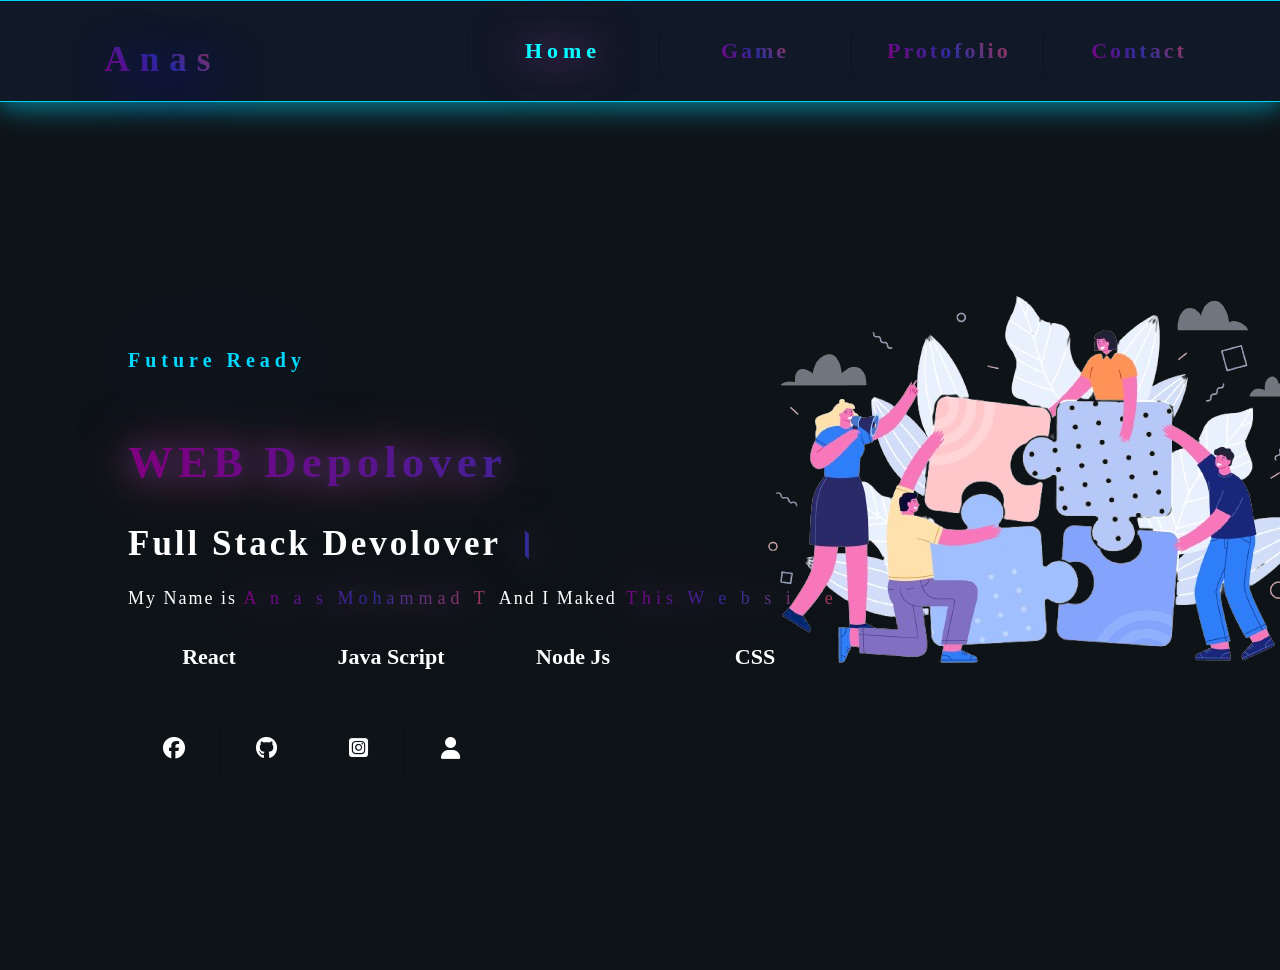
<file: index.html>
<!DOCTYPE html>
<html lang="en">
<head>
    <meta charset="UTF-8">
    <meta name="viewport" content="width=device-width, initial-scale=1.0">
    <title>Anas Mohammad Tazid</title>
    <link rel="icon" href="Imagess/logo AMT.png">
    <link rel="stylesheet" href="style.css">
    <link rel="stylesheet"href="https://cdnjs.cloudflare.com/ajax/libs/font-awesome/6.7.2/css/all.min.css"/>
</head>
<body>
    <header>
        <div class="nav">
         <div class="name">
            <h2><a href="#">Anas</a></h2>
         </div>
         <div class="navbar">
            <ul>
                <li><a href="index.html"><span class="navbar22">Home</span></a></li>
                <li><a href="Game.html">Game</a></li>
                <li><a href="protofolio22.html">Protofolio</a></li>
                <li><a href="#">Contact</a>
                    <ul>
                        <li><a href="https://www.facebook.com/e.anasmd51"><i class="fa-brands fa-facebook"></i> Facebook</a></li>
                        <li><a href="https://github.com/emdanas51"><i class="fa-brands fa-github"></i> Github</a></li>
                        <li><a href="ID Card.html"><i class="fa-solid fa-user"></i> Profile</a></li>
                    </ul>
                </li>
            </ul>
         </div>
         </header>
        <section class="section1">
            
                 <div class="left2">
                    <h2 id="greeting"></h2>
                    <p class="First1">Future Ready</p>
                    <h1>WEB Depolover</h1>
                    <h3>Full Stack Devolover <span> । </span></h3>
                    <p class="secend">My Name is <span class="myName">Anas Mohammad Tazid</span> And I Maked<span> This W e b s i t e </span></p>
                     <div class="option2">
                        <a href="#">React</a>
                        <a href="#">Java Script</a>
                        <a href="#">Node Js</a>
                        <a href="#">CSS</a>
                     </div>
                     <div class="icons2">
                     <a href="https://www.facebook.com/e.anasmd51"><i class="fa-brands fa-facebook"></i></a> 
                     <a href="https://github.com/emdanas51"><i class="fa-brands fa-github"></i></a> 
                     <a href="https://www.instagram.com/anasmdtazid/"><i class="fa-brands fa-square-instagram"></i></a> 
                     <a href="ID Card.html"><i class="fa-solid fa-user"></i></a>
                     </div>
                 </div>
                <div class="right2">
                    <img src="Hero.png" alt="Anas Mohammad Tazid">
                </div>
            </div>
        </section>

        </div>
        
<div class="custom-alert" id="myAlert">
    <div class="alert-icon"> ✓ </div>
    <h2>Access Granted</h2>
    <p id="alertMessage"></p>
    <button id="closeAlert">Let's Go!</button>
</div>


    <script src="script.js" defer> </script>
</body>
</html>
</file>
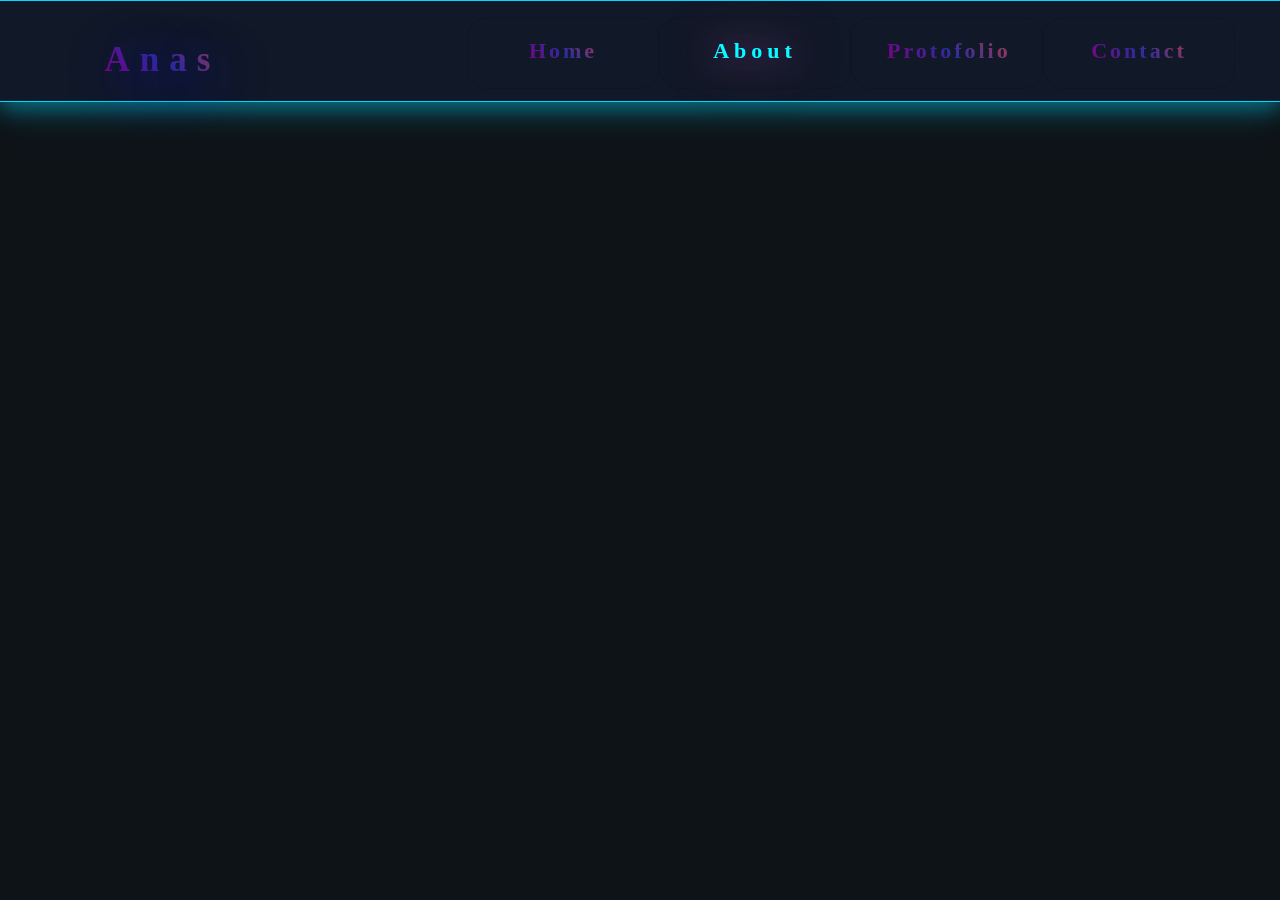
<file: About.html>
<!DOCTYPE html>
<html lang="en">
<head>
    <meta charset="UTF-8">
    <meta name="viewport" content="width=device-width, initial-scale=1.0">
    <title>Anas Mohammad Tazid</title>
    <link rel="stylesheet" href="style.css">
    <link rel="stylesheet"href="https://cdnjs.cloudflare.com/ajax/libs/font-awesome/6.7.2/css/all.min.css"/>
</head>
<body>
    <header>
        <div class="nav">
         <div class="name">
            <h2><a href="#">Anas</a></h2>
         </div>
         <div class="navbar">
            <ul>
                <li><a href="index.html">Home</span></a></li>
                <li><a href="About.html"><span class="navbar22">About</span></a></li>
                <li><a href="protofolio.html">Protofolio</a></li>
                <li><a href="#">Contact</a>
                    <ul>
                        <li><a href="https://www.facebook.com/e.anasmd51"><i class="fa-brands fa-facebook"></i> Facebook</a></li>
                        <li><a href="https://github.com/emdanas51"><i class="fa-brands fa-github"></i> Github</a></li>
                        <li><a href="ID Card.html"><i class="fa-solid fa-user"></i> Profile</a></li>
                    </ul>
                </li>
            </ul>
         </div>
         </header>
</file>
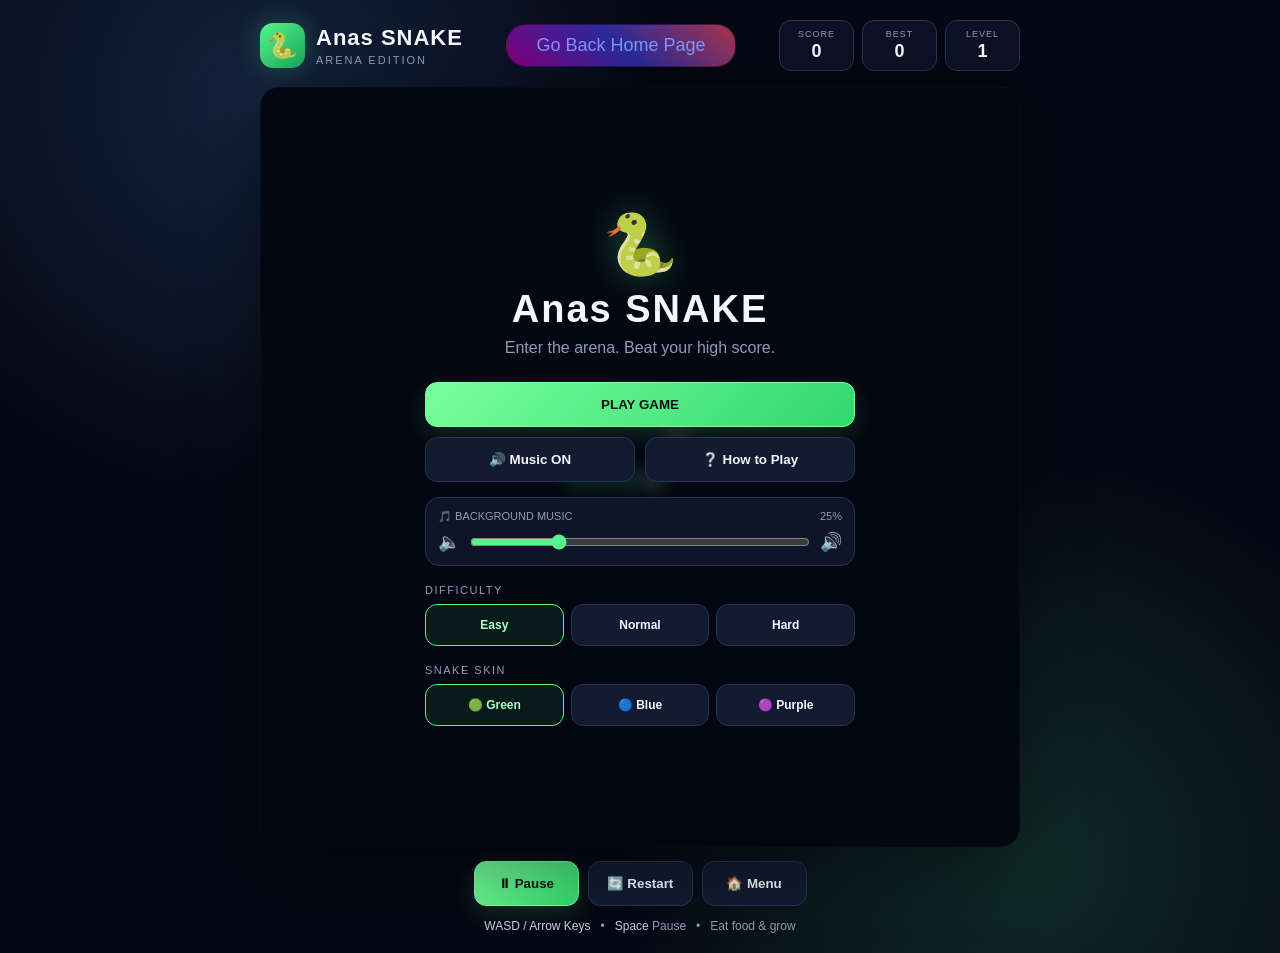
<file: Game.html>
<!DOCTYPE html>
<html lang="en">
<head>
<meta charset="UTF-8">
<meta name="viewport" content="width=device-width, initial-scale=1.0">

<title>Neon Snake Arena</title>

<style>

*{
    margin:0;
    padding:0;
    box-sizing:border-box;
}

:root{
    --bg:#050814;
    --panel:#0d1426;
    --panel2:#121b31;
    --border:#263653;
    --text:#f5f7ff;
    --muted:#8f9db8;
    --green:#54f58b;
    --green2:#a7ffc4;
    --red:#ff5877;
    --yellow:#ffd95a;
}

body{
    min-height:100vh;

    display:flex;
    justify-content:center;
    align-items:center;

    background:
        radial-gradient(
            circle at 20% 10%,
            #14233e 0,
            transparent 30%
        ),
        radial-gradient(
            circle at 80% 90%,
            #102c27 0,
            transparent 30%
        ),
        var(--bg);

    color:var(--text);

    font-family:Arial,Helvetica,sans-serif;

    overflow-x:hidden;
}

.app{
    width:min(94vw,760px);
    padding:20px 0;
}


/* ================= HEADER ================= */

.header{
    display:flex;
    justify-content:space-between;
    align-items:center;

    margin-bottom:16px;

    gap:15px;
}

.logo{
    display:flex;
    align-items:center;

    gap:11px;
}

.logo-icon{
    width:45px;
    height:45px;

    border-radius:13px;

    display:flex;
    align-items:center;
    justify-content:center;

    background:
        linear-gradient(
            135deg,
            #54f58b,
            #1ba85b
        );

    color:#06110a;

    font-size:25px;

    font-weight:bold;

    box-shadow:
        0 0 25px
        rgba(84,245,139,.25);
}

.logo h1{
    font-size:22px;

    letter-spacing:1px;
}

.logo p{
    color:var(--muted);

    font-size:11px;

    margin-top:3px;

    letter-spacing:2px;
}


/* ================= STATS ================= */

.stats{
    display:flex;
    gap:8px;
}

.stat{
    min-width:75px;

    padding:8px 11px;

    text-align:center;

    background:
        rgba(13,20,38,.85);

    border:1px solid var(--border);

    border-radius:12px;
}

.stat-label{
    color:var(--muted);

    font-size:9px;

    letter-spacing:1px;

    text-transform:uppercase;
}

.stat-value{
    font-size:18px;

    font-weight:bold;

    margin-top:2px;
}


/* ================= GAME ================= */

.game-wrap{
    position:relative;
}

canvas{
    display:block;

    width:100%;

    aspect-ratio:1/1;

    background:#060b17;

    border:1px solid var(--border);

    border-radius:20px;

    box-shadow:
        0 20px 70px rgba(0,0,0,.4),
        inset 0 0 40px
        rgba(30,60,100,.08);
}


/* ================= OVERLAY ================= */

.overlay{
    position:absolute;

    inset:0;

    border-radius:20px;

    display:flex;

    align-items:center;

    justify-content:center;

    background:
        rgba(3,7,16,.82);

    backdrop-filter:blur(8px);

    z-index:10;
}

.overlay.hidden{
    display:none;
}

.menu{
    width:min(88%,430px);

    text-align:center;
}

.menu-logo{
    font-size:60px;

    margin-bottom:8px;

    filter:
        drop-shadow(
            0 0 18px
            rgba(84,245,139,.35)
        );
}

.menu h2{
    font-size:38px;

    letter-spacing:2px;
}

.menu-sub{
    color:var(--muted);

    margin:8px 0 25px;
}

.menu-buttons{
    display:grid;

    gap:10px;
}

button{
    border:none;

    color:var(--text);

    background:var(--panel2);

    border:1px solid var(--border);

    border-radius:12px;

    padding:12px 18px;

    min-height:45px;

    font-weight:bold;

    cursor:pointer;

    transition:.18s;
}

button:hover{
    transform:translateY(-1px);

    border-color:#3c527a;

    background:#182440;
}

button:active{
    transform:translateY(1px);
}

.primary{
    color:#041008;

    background:
        linear-gradient(
            135deg,
            #78ff9e,
            #32d86e
        );

    border-color:#78ff9e;

    box-shadow:
        0 8px 25px
        rgba(84,245,139,.16);
}

.primary:hover{
    background:
        linear-gradient(
            135deg,
            #a0ffb9,
            #4bea7d
        );
}

.menu-row{
    display:grid;

    grid-template-columns:1fr 1fr;

    gap:10px;
}


/* ================= AUDIO PANEL ================= */

.audio-panel{

    margin-top:15px;

    padding:12px;

    border-radius:14px;

    background:
        rgba(18,27,49,.75);

    border:1px solid var(--border);

}

.audio-title{

    display:flex;

    justify-content:space-between;

    align-items:center;

    font-size:11px;

    color:var(--muted);

    margin-bottom:8px;

}

.volume-row{

    display:flex;

    align-items:center;

    gap:10px;

}

.volume-row span{

    font-size:18px;

}

#volumeSlider{

    width:100%;

    accent-color:#54f58b;

    cursor:pointer;

}


/* ================= SELECTORS ================= */

.selector{
    margin-top:18px;

    text-align:left;
}

.selector-title{
    font-size:11px;

    color:var(--muted);

    letter-spacing:1.5px;

    text-transform:uppercase;

    margin-bottom:8px;
}

.options{
    display:grid;

    grid-template-columns:
        repeat(3,1fr);

    gap:7px;
}

.option{
    padding:9px 5px;

    min-height:42px;

    font-size:12px;
}

.option.active{
    border-color:var(--green);

    color:var(--green2);

    background:
        rgba(84,245,139,.08);
}
body a{
    text-decoration: none;
}
header .home{
  width:230px;
  height: 90;
  padding: 10px 15px;
  display: flex;
  justify-content: center;
  align-items: center;
  border: 1px solid rgba(0,0,0,.4);
  background: linear-gradient(
        45deg,
        purple,
        rgba(51, 51, 187,0.8),
        rgba(237, 72, 100,0.7)
    );
    border-radius: 20px;
    cursor: pointer;
  
}
header .home:hover{
    transform: scale(1.1);
    transition: all ease 0.6s;
}
header .home a{
    background: #7f97ff;
    font-size: 18px;
    -webkit-background-clip: text;
    background-clip: text;
    color: transparent;
}


/* ================= CONTROLS ================= */

.controls{
    display:flex;

    justify-content:center;

    gap:9px;

    margin-top:14px;

    flex-wrap:wrap;
}

.controls button{
    min-width:105px;
}


/* ================= MOBILE ================= */

.mobile-pad{
    display:none;

    grid-template-columns:
        repeat(3,58px);

    grid-template-rows:
        repeat(2,52px);

    gap:7px;

    justify-content:center;

    margin-top:15px;
}

.mobile-pad button{
    padding:0;

    font-size:19px;
}

.pad-up{
    grid-column:2;
}

.pad-left{
    grid-column:1;
    grid-row:2;
}

.pad-down{
    grid-column:2;
    grid-row:2;
}

.pad-right{
    grid-column:3;
    grid-row:2;
}


/* ================= INFO ================= */

.info{
    text-align:center;

    color:var(--muted);

    font-size:12px;

    margin-top:13px;
}

.info span{
    color:#c7d1e8;
}


/* ================= GAME OVER ================= */

.result-score{
    font-size:48px;

    font-weight:900;

    color:var(--green2);

    margin:5px 0;
}

.result-label{
    color:var(--muted);

    font-size:12px;

    letter-spacing:2px;

    text-transform:uppercase;
}

.new-record{
    color:var(--yellow);

    font-weight:bold;

    margin:10px 0;
}


/* ================= RESPONSIVE ================= */

@media(max-width:650px){

    .app{
        width:94vw;

        padding:12px 0;
    }

    .header{
        flex-direction:column;

        align-items:stretch;
    }

    .logo{
        justify-content:center;
    }

    .stats{
        justify-content:center;
    }

    .stat{
        flex:1;
    }

    .mobile-pad{
        display:grid;
    }

    .controls{
        display:grid;

        grid-template-columns:
            1fr 1fr;
    }

    .controls button{
        width:100%;
    }

    .menu h2{
        font-size:30px;
    }

    .menu-logo{
        font-size:48px;
    }

}

@media(max-width:390px){

    .stats{
        gap:5px;
    }

    .stat{
        min-width:0;

        padding:7px 5px;
    }

    .stat-value{
        font-size:16px;
    }

    .options{
        gap:5px;
    }

    .option{
        font-size:10px;
    }

}

</style>
</head>


<body>

<div class="app">


<!-- ================= HEADER ================= -->

<header class="header">
<link rel="stylesheet" href="https://cdnjs.cloudflare.com/ajax/libs/font-awesome/6.7.2/css/all.min.css">
    <div class="logo">

        <div class="logo-icon">
            🐍
        </div>

        <div>
           
            <h1>
                Anas SNAKE
            </h1>

            <p>
                ARENA EDITION
            </p>

        </div>

    </div>

      <div class="home">
        <a href="index.html">Go Back Home Page </a>
      </div>
    <div class="stats">

        <div class="stat">

            <div class="stat-label">
                Score
            </div>

            <div
                class="stat-value"
                id="score">

                0

            </div>

        </div>


        <div class="stat">

            <div class="stat-label">
                Best
            </div>

            <div
                class="stat-value"
                id="best">

                0

            </div>

        </div>


        <div class="stat">

            <div class="stat-label">
                Level
            </div>

            <div
                class="stat-value"
                id="level">

                1

            </div>

        </div>

    </div>

</header>



<!-- ================= GAME ================= -->

<div class="game-wrap">

<canvas
    id="gameCanvas"
    width="720"
    height="720">
</canvas>



<!-- ================= MAIN MENU ================= -->

<div
    class="overlay"
    id="mainMenu">

    <div class="menu">

        <div class="menu-logo">
            🐍
        </div>

        <h2>
            Anas SNAKE
        </h2>

        <p class="menu-sub">
            Enter the arena. Beat your high score.
        </p>


        <div class="menu-buttons">

            <button
                class="primary"
                id="playButton">

                PLAY GAME

            </button>


            <div class="menu-row">

                <button
                    id="soundButton">

                    🔊 Music ON

                </button>


                <button
                    id="helpButton">

                    ❔ How to Play

                </button>

            </div>

        </div>



        <!-- AUDIO -->

        <div class="audio-panel">

            <div class="audio-title">

                <span>
                    🎵 BACKGROUND MUSIC
                </span>

                <span id="volumeText">
                    25%
                </span>

            </div>


            <div class="volume-row">

                <span>
                    🔈
                </span>

                <input
                    id="volumeSlider"
                    type="range"
                    min="0"
                    max="100"
                    value="25">

                <span>
                    🔊
                </span>

            </div>

        </div>



        <!-- DIFFICULTY -->

        <div class="selector">

            <div class="selector-title">
                Difficulty
            </div>


            <div class="options">

                <button
                    class="option active"
                    data-difficulty="easy">

                    Easy

                </button>


                <button
                    class="option"
                    data-difficulty="normal">

                    Normal

                </button>


                <button
                    class="option"
                    data-difficulty="hard">

                    Hard

                </button>

            </div>

        </div>



        <!-- SKINS -->

        <div class="selector">

            <div class="selector-title">
                Snake Skin
            </div>


            <div class="options">

                <button
                    class="option active"
                    data-skin="green">

                    🟢 Green

                </button>


                <button
                    class="option"
                    data-skin="blue">

                    🔵 Blue

                </button>


                <button
                    class="option"
                    data-skin="purple">

                    🟣 Purple

                </button>

            </div>

        </div>

    </div>

</div>



<!-- ================= GAME OVER ================= -->

<div
    class="overlay hidden"
    id="gameOverScreen">

    <div class="menu">

        <div class="menu-logo">
            💀
        </div>

        <h2>
            GAME OVER
        </h2>


        <div class="result-label">
            Final Score
        </div>


        <div
            class="result-score"
            id="finalScore">

            0

        </div>


        <div
            class="new-record"
            id="recordText">

        </div>


        <div class="menu-buttons">

            <button
                class="primary"
                id="againButton">

                PLAY AGAIN

            </button>


            <button
                id="menuButton">

                MAIN MENU

            </button>

        </div>

    </div>

</div>



<!-- ================= HELP ================= -->

<div
    class="overlay hidden"
    id="helpScreen">

    <div class="menu">

        <div class="menu-logo">
            🎮
        </div>


        <h2>
            HOW TO PLAY
        </h2>


        <p class="menu-sub">

            Move with
            <strong>Arrow Keys</strong>
            or
            <strong>W A S D</strong>.

            <br><br>

            Eat the glowing food to grow.

            <br>

            Avoid the walls and your own body.

            <br>

            Every 5 points increases your level.

        </p>


        <button
            class="primary"
            id="closeHelp">

            GOT IT

        </button>

    </div>

</div>

</div>



<!-- ================= CONTROLS ================= -->

<div class="controls">

    <button
        class="primary"
        id="pauseButton">

        ⏸ Pause

    </button>


    <button
        id="restartButton">

        🔄 Restart

    </button>


    <button
        id="menuButtonBottom">

        🏠 Menu

    </button>

</div>



<!-- ================= MOBILE PAD ================= -->

<div class="mobile-pad">

    <button
        class="pad-up"
        data-direction="up">

        ▲

    </button>


    <button
        class="pad-left"
        data-direction="left">

        ◀

    </button>


    <button
        class="pad-down"
        data-direction="down">

        ▼

    </button>


    <button
        class="pad-right"
        data-direction="right">

        ▶

    </button>

</div>



<div class="info">

    <span>
        WASD / Arrow Keys
    </span>

    &nbsp; • &nbsp;

    <span>
        Space
    </span>

    Pause

    &nbsp; • &nbsp;

    Eat food & grow

</div>


</div>



<script>

/* =====================================================
   NEON SNAKE ARENA
   MUSIC EDITION
===================================================== */


/* ===============================
   CANVAS
================================ */

const canvas =
    document.getElementById(
        "gameCanvas"
    );

const ctx =
    canvas.getContext("2d");


/* ===============================
   UI
================================ */

const scoreElement =
    document.getElementById("score");

const bestElement =
    document.getElementById("best");

const levelElement =
    document.getElementById("level");

const mainMenu =
    document.getElementById("mainMenu");

const gameOverScreen =
    document.getElementById(
        "gameOverScreen"
    );

const helpScreen =
    document.getElementById(
        "helpScreen"
    );

const finalScore =
    document.getElementById(
        "finalScore"
    );

const recordText =
    document.getElementById(
        "recordText"
    );

const playButton =
    document.getElementById(
        "playButton"
    );

const againButton =
    document.getElementById(
        "againButton"
    );

const menuButton =
    document.getElementById(
        "menuButton"
    );

const menuButtonBottom =
    document.getElementById(
        "menuButtonBottom"
    );

const restartButton =
    document.getElementById(
        "restartButton"
    );

const pauseButton =
    document.getElementById(
        "pauseButton"
    );

const soundButton =
    document.getElementById(
        "soundButton"
    );

const helpButton =
    document.getElementById(
        "helpButton"
    );

const closeHelp =
    document.getElementById(
        "closeHelp"
    );

const volumeSlider =
    document.getElementById(
        "volumeSlider"
    );

const volumeText =
    document.getElementById(
        "volumeText"
    );


/* =====================================================
   🎵 BACKGROUND MUSIC
===================================================== */

/*
   IMPORTANT:

   তোমার folder-এ music.mp3 রাখতে হবে।

   Example:

   Neon Snake/
   ├── index.html
   └── music.mp3
*/


const bgMusic =
    new Audio("AVS.mp3");


/* Music বারবার চলবে */

bgMusic.loop = true;


/* Initial volume */

bgMusic.volume = 0.25;


/* Music ON/OFF */

let musicEnabled = true;


/* ===============================
   MUSIC START
================================ */

function startMusic(){

    if(
        !musicEnabled
    ){

        return;

    }


    bgMusic.play()
        .catch(
            function(){

                /*
                Browser যদি প্রথমবার
                audio block করে,
                তাহলে user-এর Play click
                এর পরে আবার চেষ্টা হবে।
                */

            }
        );

}


/* ===============================
   MUSIC STOP
================================ */

function stopMusic(){

    bgMusic.pause();

}


/* ===============================
   MUSIC VOLUME
================================ */

volumeSlider.addEventListener(
    "input",
    function(){

        const volume =
            Number(
                volumeSlider.value
            ) / 100;


        bgMusic.volume =
            volume;


        volumeText.textContent =
            volumeSlider.value + "%";

    }
);


/* =====================================================
   SOUND EFFECT SYSTEM
===================================================== */

let audioContext = null;


function getAudio(){

    if(
        !musicEnabled
    ){

        return null;

    }


    if(!audioContext){

        const Audio =
            window.AudioContext ||
            window.webkitAudioContext;


        if(Audio){

            audioContext =
                new Audio();

        }

    }


    return audioContext;

}


/* ===============================
   BEEP
================================ */

function beep(
    frequency,
    duration = 0.08,
    type = "sine",
    volume = 0.04
){

    const audio =
        getAudio();


    if(!audio){

        return;

    }


    if(
        audio.state ===
        "suspended"
    ){

        audio.resume();

    }


    const oscillator =
        audio.createOscillator();


    const gain =
        audio.createGain();


    oscillator.type =
        type;


    oscillator.frequency.value =
        frequency;


    gain.gain.setValueAtTime(
        volume,
        audio.currentTime
    );


    gain.gain.exponentialRampToValueAtTime(
        0.001,
        audio.currentTime +
        duration
    );


    oscillator.connect(gain);

    gain.connect(
        audio.destination
    );


    oscillator.start();


    oscillator.stop(
        audio.currentTime +
        duration
    );

}


/* =====================================================
   SETTINGS
===================================================== */

const GRID = 30;

const CELL =
    canvas.width / GRID;


const difficultySettings = {

    easy:{
        speed:155
    },

    normal:{
        speed:120
    },

    hard:{
        speed:85
    }

};


let difficulty =
    "easy";


const skins = {

    green:{
        head:"#b8ffd0",
        body:"#43e57a"
    },

    blue:{
        head:"#c4e2ff",
        body:"#4c9fff"
    },

    purple:{
        head:"#e1c7ff",
        body:"#a566ff"
    }

};


let currentSkin =
    "green";


/* =====================================================
   GAME VARIABLES
===================================================== */

let snake = [];

let food = {};

let direction = {
    x:1,
    y:0
};

let nextDirection = {
    x:1,
    y:0
};

let score = 0;

let level = 1;

let best = 0;

let running = false;

let paused = false;

let gameEnded = false;

let gameTimer = null;


/* =====================================================
   LOAD HIGH SCORE
===================================================== */

try{

    best =
        Number(
            localStorage.getItem(
                "neonSnakeBest"
            )
        ) || 0;

}

catch(error){

    best = 0;

}


bestElement.textContent =
    best;


/* =====================================================
   RESET GAME
===================================================== */

function resetGame(){

    snake = [

        {
            x:15,
            y:15
        },

        {
            x:14,
            y:15
        },

        {
            x:13,
            y:15
        },

        {
            x:12,
            y:15
        }

    ];


    direction = {
        x:1,
        y:0
    };


    nextDirection = {
        x:1,
        y:0
    };


    score = 0;

    level = 1;

    running = false;

    paused = false;

    gameEnded = false;


    scoreElement.textContent =
        "0";


    levelElement.textContent =
        "1";


    createFood();


    clearTimeout(
        gameTimer
    );


    draw();

}


/* =====================================================
   CREATE FOOD
===================================================== */

function createFood(){

    let newFood;


    do{

        newFood = {

            x:
                Math.floor(
                    Math.random() *
                    GRID
                ),

            y:
                Math.floor(
                    Math.random() *
                    GRID
                ),

            pulse:
                Math.random() * 10

        };

    }

    while(

        snake.some(
            part =>
                part.x ===
                newFood.x &&
                part.y ===
                newFood.y
        )

    );


    food =
        newFood;

}


/* =====================================================
   SPEED
===================================================== */

function getGameSpeed(){

    const base =
        difficultySettings[
            difficulty
        ].speed;


    return Math.max(
        45,
        base -
        (level - 1) * 6
    );

}


/* =====================================================
   START GAME
===================================================== */

function startGame(){

    resetGame();


    running = true;

    paused = false;

    gameEnded = false;


    mainMenu.classList.add(
        "hidden"
    );


    gameOverScreen.classList.add(
        "hidden"
    );


    pauseButton.textContent =
        "⏸ Pause";


    /*
       🎵 MUSIC START
    */

    startMusic();


    /*
       START SOUND
    */

    playStartSound();


    gameLoop();

}


/* =====================================================
   START SOUND
===================================================== */

function playStartSound(){

    beep(
        350,
        .06
    );


    setTimeout(
        () => {

            beep(
                500,
                .08
            );

        },
        70
    );

}


/* =====================================================
   GAME LOOP
===================================================== */

function gameLoop(){

    clearTimeout(
        gameTimer
    );


    if(
        !running ||
        paused ||
        gameEnded
    ){

        draw();

        return;

    }


    gameTimer =
        setTimeout(
            updateGame,
            getGameSpeed()
        );

}


/* =====================================================
   UPDATE GAME
===================================================== */

function updateGame(){

    if(
        !running ||
        paused ||
        gameEnded
    ){

        return;

    }


    direction =
        nextDirection;


    const head = {

        x:
            snake[0].x +
            direction.x,

        y:
            snake[0].y +
            direction.y

    };


    /* WALL */

    if(

        head.x < 0 ||
        head.x >= GRID ||
        head.y < 0 ||
        head.y >= GRID

    ){

        endGame();

        return;

    }


    /* BODY */

    const hitBody =
        snake.some(
            (part,index) =>

                index > 0 &&
                part.x === head.x &&
                part.y === head.y

        );


    if(hitBody){

        endGame();

        return;

    }


    /* ADD HEAD */

    snake.unshift(
        head
    );


    /* FOOD */

    if(

        head.x === food.x &&
        head.y === food.y

    ){

        score++;


        scoreElement.textContent =
            score;


        level =
            1 +
            Math.floor(
                score / 5
            );


        levelElement.textContent =
            level;


        /*
           🍎 FOOD SOUND
        */

        playFoodSound();


        /*
           HIGH SCORE
        */

        if(score > best){

            best = score;


            bestElement.textContent =
                best;


            try{

                localStorage.setItem(
                    "neonSnakeBest",
                    best
                );

            }

            catch(error){}

        }


        createFood();

    }

    else{

        snake.pop();

    }


    draw();

    gameLoop();

}


/* =====================================================
   FOOD SOUND
===================================================== */

function playFoodSound(){

    beep(
        520 + level * 25,
        .09,
        "square",
        .035
    );

}


/* =====================================================
   CHANGE DIRECTION
===================================================== */

function changeDirection(
    newDirection
){

    if(
        !running ||
        paused ||
        gameEnded
    ){

        return;

    }


    if(

        newDirection.x ===
        -direction.x &&

        newDirection.y ===
        -direction.y

    ){

        return;

    }


    nextDirection =
        newDirection;

}


/* =====================================================
   GAME OVER
===================================================== */

function endGame(){

    running = false;

    gameEnded = true;


    clearTimeout(
        gameTimer
    );


    /*
       🎵 STOP MUSIC
    */

    stopMusic();


    finalScore.textContent =
        score;


    if(
        score >= best &&
        score > 0
    ){

        recordText.textContent =
            "🏆 NEW HIGH SCORE!";

    }

    else{

        recordText.textContent =
            "";

    }


    gameOverScreen.classList.remove(
        "hidden"
    );


    /*
       💀 GAME OVER SOUND
    */

    playGameOverSound();


    draw();

}


/* =====================================================
   GAME OVER SOUND
===================================================== */

function playGameOverSound(){

    beep(
        220,
        .12,
        "sawtooth",
        .05
    );


    setTimeout(
        () => {

            beep(
                150,
                .22,
                "sawtooth",
                .045
            );

        },
        120
    );

}


/* =====================================================
   PAUSE
===================================================== */

function togglePause(){

    if(
        !running ||
        gameEnded
    ){

        return;

    }


    paused =
        !paused;


    if(paused){

        /*
           🎵 STOP MUSIC
        */

        stopMusic();


        pauseButton.textContent =
            "▶ Resume";


        beep(
            250,
            .07
        );

    }

    else{

        /*
           🎵 RESUME MUSIC
        */

        startMusic();


        pauseButton.textContent =
            "⏸ Pause";


        beep(
            450,
            .07
        );


        gameLoop();

    }


    draw();

}


/* =====================================================
   BACKGROUND
===================================================== */

function drawBackground(){

    ctx.fillStyle =
        "#060b17";


    ctx.fillRect(
        0,
        0,
        canvas.width,
        canvas.height
    );


    ctx.strokeStyle =
        "rgba(110,150,200,.045)";


    ctx.lineWidth = 1;


    for(
        let i=1;
        i<GRID;
        i++
    ){

        ctx.beginPath();


        ctx.moveTo(
            i * CELL,
            0
        );


        ctx.lineTo(
            i * CELL,
            canvas.height
        );


        ctx.stroke();


        ctx.beginPath();


        ctx.moveTo(
            0,
            i * CELL
        );


        ctx.lineTo(
            canvas.width,
            i * CELL
        );


        ctx.stroke();

    }

}


/* =====================================================
   FOOD
===================================================== */

function drawFood(){

    food.pulse += .15;


    const pulse =
        Math.sin(
            food.pulse
        ) * 2;


    const x =
        food.x * CELL +
        CELL / 2;


    const y =
        food.y * CELL +
        CELL / 2;


    const gradient =
        ctx.createRadialGradient(
            x,
            y,
            2,
            x,
            y,
            CELL
        );


    gradient.addColorStop(
        0,
        "rgba(255,80,120,.55)"
    );


    gradient.addColorStop(
        1,
        "rgba(255,80,120,0)"
    );


    ctx.fillStyle =
        gradient;


    ctx.beginPath();


    ctx.arc(
        x,
        y,
        CELL,
        0,
        Math.PI * 2
    );


    ctx.fill();


    ctx.fillStyle =
        "#ff5877";


    ctx.beginPath();


    ctx.arc(
        x,
        y,
        CELL * .27 +
        pulse * .15,
        0,
        Math.PI * 2
    );


    ctx.fill();


    ctx.fillStyle =
        "#ffd4dd";


    ctx.beginPath();


    ctx.arc(
        x - 3,
        y - 3,
        CELL * .07,
        0,
        Math.PI * 2
    );


    ctx.fill();

}


/* =====================================================
   SNAKE
===================================================== */

function drawSnake(){

    const skin =
        skins[
            currentSkin
        ];


    snake.forEach(
        (part,index) => {

            const x =
                part.x * CELL;


            const y =
                part.y * CELL;


            const padding =
                index === 0
                    ? 1.5
                    : 2.5;


            ctx.fillStyle =
                index === 0
                    ? skin.head
                    : skin.body;


            ctx.beginPath();


            ctx.roundRect(

                x + padding,

                y + padding,

                CELL -
                padding * 2,

                CELL -
                padding * 2,

                7

            );


            ctx.fill();


            if(index === 0){

                drawEyes(
                    x,
                    y
                );

            }

        }
    );

}


/* =====================================================
   EYES
===================================================== */

function drawEyes(
    x,
    y
){

    let eye1;

    let eye2;


    if(direction.x > 0){

        eye1 = {
            x:
                x +
                CELL * .72,

            y:
                y +
                CELL * .32
        };


        eye2 = {
            x:
                x +
                CELL * .72,

            y:
                y +
                CELL * .68
        };

    }

    else if(direction.x < 0){

        eye1 = {
            x:
                x +
                CELL * .28,

            y:
                y +
                CELL * .32
        };


        eye2 = {
            x:
                x +
                CELL * .28,

            y:
                y +
                CELL * .68
        };

    }

    else if(direction.y < 0){

        eye1 = {
            x:
                x +
                CELL * .32,

            y:
                y +
                CELL * .28
        };


        eye2 = {
            x:
                x +
                CELL * .68,

            y:
                y +
                CELL * .28
        };

    }

    else{

        eye1 = {
            x:
                x +
                CELL * .32,

            y:
                y +
                CELL * .72
        };


        eye2 = {
            x:
                x +
                CELL * .68,

            y:
                y +
                CELL * .72
        };

    }


    ctx.fillStyle =
        "#07100a";


    ctx.beginPath();


    ctx.arc(
        eye1.x,
        eye1.y,
        2,
        0,
        Math.PI * 2
    );


    ctx.fill();


    ctx.beginPath();


    ctx.arc(
        eye2.x,
        eye2.y,
        2,
        0,
        Math.PI * 2
    );


    ctx.fill();

}


/* =====================================================
   DRAW
===================================================== */

function draw(){

    drawBackground();

    drawFood();

    drawSnake();


    if(
        paused &&
        running
    ){

        ctx.fillStyle =
            "rgba(3,7,16,.60)";


        ctx.fillRect(
            0,
            0,
            canvas.width,
            canvas.height
        );


        ctx.textAlign =
            "center";


        ctx.fillStyle =
            "#ffffff";


        ctx.font =
            "800 38px Arial";


        ctx.fillText(
            "PAUSED",
            canvas.width / 2,
            canvas.height / 2
        );

    }

}


/* =====================================================
   KEYBOARD
===================================================== */

document.addEventListener(
    "keydown",
    function(event){

        const key =
            event.key.toLowerCase();


        if(
            key === "arrowleft" ||
            key === "a"
        ){

            event.preventDefault();


            changeDirection({
                x:-1,
                y:0
            });

        }


        else if(
            key === "arrowright" ||
            key === "d"
        ){

            event.preventDefault();


            changeDirection({
                x:1,
                y:0
            });

        }


        else if(
            key === "arrowup" ||
            key === "w"
        ){

            event.preventDefault();


            changeDirection({
                x:0,
                y:-1
            });

        }


        else if(
            key === "arrowdown" ||
            key === "s"
        ){

            event.preventDefault();


            changeDirection({
                x:0,
                y:1
            });

        }


        else if(
            event.code ===
            "Space"
        ){

            event.preventDefault();

            togglePause();

        }

    }
);


/* =====================================================
   PLAY
===================================================== */

playButton.addEventListener(
    "click",
    startGame
);


/* =====================================================
   AGAIN
===================================================== */

againButton.addEventListener(
    "click",
    startGame
);


/* =====================================================
   RESTART
===================================================== */

restartButton.addEventListener(
    "click",
    startGame
);


/* =====================================================
   MENU
===================================================== */

function showMenu(){

    running = false;

    gameEnded = false;

    paused = false;


    clearTimeout(
        gameTimer
    );


    /*
       🎵 STOP MUSIC
    */

    stopMusic();


    gameOverScreen.classList.add(
        "hidden"
    );


    helpScreen.classList.add(
        "hidden"
    );


    mainMenu.classList.remove(
        "hidden"
    );


    resetGame();

}


menuButton.addEventListener(
    "click",
    showMenu
);


menuButtonBottom.addEventListener(
    "click",
    showMenu
);


/* =====================================================
   PAUSE BUTTON
===================================================== */

pauseButton.addEventListener(
    "click",
    togglePause
);


/* =====================================================
   MUSIC BUTTON
===================================================== */

soundButton.addEventListener(
    "click",
    function(){

        musicEnabled =
            !musicEnabled;


        if(musicEnabled){

            soundButton.textContent =
                "🔊 Music ON";


            startMusic();

        }

        else{

            soundButton.textContent =
                "🔇 Music OFF";


            stopMusic();

        }

    }
);


/* =====================================================
   HELP
===================================================== */

helpButton.addEventListener(
    "click",
    function(){

        helpScreen.classList.remove(
            "hidden"
        );

    }
);


closeHelp.addEventListener(
    "click",
    function(){

        helpScreen.classList.add(
            "hidden"
        );

    }
);


/* =====================================================
   DIFFICULTY
===================================================== */

document
.querySelectorAll(
    "[data-difficulty]"
)
.forEach(
    button => {

        button.addEventListener(
            "click",
            function(){

                difficulty =
                    button.dataset.difficulty;


                document
                .querySelectorAll(
                    "[data-difficulty]"
                )
                .forEach(
                    item =>

                        item.classList.remove(
                            "active"
                        )
                );


                button.classList.add(
                    "active"
                );

            }
        );

    }
);


/* =====================================================
   SKINS
===================================================== */

document
.querySelectorAll(
    "[data-skin]"
)
.forEach(
    button => {

        button.addEventListener(
            "click",
            function(){

                currentSkin =
                    button.dataset.skin;


                document
                .querySelectorAll(
                    "[data-skin]"
                )
                .forEach(
                    item =>

                        item.classList.remove(
                            "active"
                        )
                );


                button.classList.add(
                    "active"
                );


                draw();

            }
        );

    }
);


/* =====================================================
   MOBILE CONTROLS
===================================================== */

document
.querySelectorAll(
    "[data-direction]"
)
.forEach(
    button => {

        button.addEventListener(
            "click",
            function(){

                const dir =
                    button.dataset.direction;


                if(dir === "left"){

                    changeDirection({
                        x:-1,
                        y:0
                    });

                }


                else if(
                    dir === "right"
                ){

                    changeDirection({
                        x:1,
                        y:0
                    });

                }


                else if(
                    dir === "up"
                ){

                    changeDirection({
                        x:0,
                        y:-1
                    });

                }


                else if(
                    dir === "down"
                ){

                    changeDirection({
                        x:0,
                        y:1
                    });

                }

            }
        );

    }
);


/* =====================================================
   INITIALIZE
===================================================== */

resetGame();

</script>

</body>
</html>
</file>
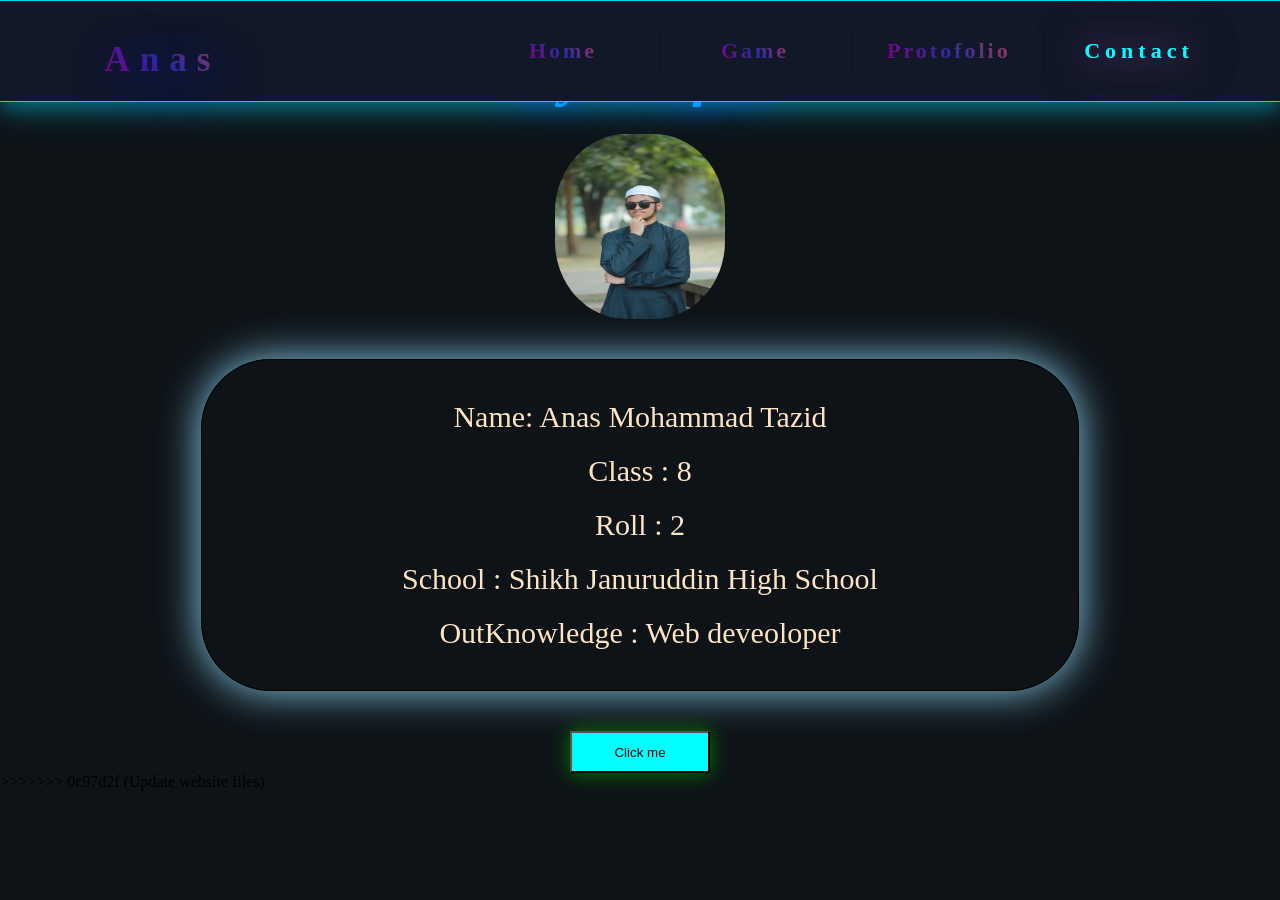
<file: ID Card.html>
<!DOCTYPE html>
<html lang="en">
<head>
    <meta charset="UTF-8">
    <meta name="viewport" content="width=device-width, initial-scale=1.0">
    <title>Profile Id</title>
    <link rel="stylesheet" href="ID.css">
    <link rel="icon" href="images.png">
    <link rel="stylesheet" href="style.css">
</head>
<body>
<header>
        <div class="nav">
         <div class="name">
            <h2><a href="#">Anas</a></h2>
         </div>
         <div class="navbar">
            <ul>
                <li><a href="index.html">Home</a></li>
                <li><a href="Game.html">Game</a></li>
                <li><a href="protofolio.html">Protofolio</a></li>
                <li><a href="#"><span class="navbar22">Contact</span></a>
                    <ul>
                        <li><a href="https://www.facebook.com/e.anasmd51"><i class="fa-brands fa-facebook"></i> Facebook</a></li>
                        <li><a href="https://github.com/emdanas51"><i class="fa-brands fa-github"></i> Github</a></li>
                        <li><a href="ID Card.html"><i class="fa-solid fa-user"></i><span class="navbar22">Profile</span> </a></li>
                    </ul>
                </li>
            </ul>
         </div>
         </header>

   <h1> <a href="#">My Profile</a></h1> 
   
 <div class="photos">  <img src="Imagess/My.jpeg" class="photo">  </div>  

    <div class="info">
       <div>  Name: Anas Mohammad Tazid</div>
        <div> Class : 8</div>
       <div>  Roll : 2 </div>
      <div>  School : Shikh Januruddin High School</div> 
       <div>  OutKnowledge : Web deveoloper</div >

    </div>

<div class="b">
   <button>Click me</button>
</div>

</body>
>>>>>>> 0c97d2f (Update website files)
</html>
</file>
<file: style.css>
body{
    margin: 0;
    padding: 0;
    background-color: rgb(14, 19, 24);
}
body a{
    text-decoration: none;
    
}
body ul{
    list-style: none;
}
header{
    width: 100%;
    height: 100px;
    z-index: 100;
    top: 0;
     position: fixed;
    background: #111827;
    border-top: 1px solid #00d9ff;
    border-bottom: 1px solid #00d9ff;

    box-shadow:
        0px 5px 20px #00d9ff66,
        0px 10px 35px #00d9ff33;
}
.header::after {
    content: "";
    top: -2px;
    bottom: -2px;
    left: 10%;
    width: 80%;
    height: 2px;
    background: #00d9ff;
    box-shadow:
        5px 5px 10px #00d9ff,
        5px 5px 25px #00d9ff,
        5px 5px 50px #00d9ff;

    pointer-events: none;
}



header div{
    float: left;
    justify-content: space-around;
    align-items: center;
}
header .nav{
    width: 80%;
}

header .nav .name{
    width: 20%;
    height: 100px;
    margin: 10px 60px;

}
header .nav .name h2{
    font-size: 35px;
    letter-spacing: 10px;
    font-weight:900;
    padding:  0 10px;
    font-family: Comic Sans MS;
    text-align: center;
    box-shadow: rgba(0, 0, 0, 0.8);
    text-shadow: 10px 10px 50px rgba(0, 0, 235, 0.9);

}

header .nav .name h2 a{
    
    background: linear-gradient(
        45deg,
        purple,
        rgba(51, 51, 187,0.8),
        rgba(237, 72, 100,0.7)
    );

    -webkit-background-clip: text;
    background-clip: text;
    color: transparent;
}
header .nav .navbar{
    position: absolute;
    right: 45px;
    top: 0;
    
}

header .nav .navbar ul li{
   float: left;
   width: 120px;
   height: 30px;
   text-align: center;
   padding: 20px 35px;
   border: 1px solid rgba(0, 0, 0, 0.8);
   border-color: rgba(0, 0, 0, 0.1);
   cursor: pointer;
   border-radius: 20px;
   position: relative;
    
}
header .nav .navbar ul li a .navbar22{
      color: aqua;
}
header .nav .navbar ul li:hover{
    color: aqua;
    background: linear-gradient(
        45deg,
        purple,
        rgba(51, 51, 187,0.2),
        rgba(237, 72, 100,0.2)
    );
    transform: scale(1.1);
    transition: all ease-in-out 0.2s;
}
header .nav .navbar ul li a{
    letter-spacing: 3px;
    text-align: center;
    justify-content: center;
    align-items: center;
    font-size: 22px;
    font-weight: 900;
    background: linear-gradient(
        45deg,
        purple,
        rgba(51, 51, 187,0.8),
        rgba(237, 72, 100,0.7)
    );

    -webkit-background-clip: text;
    background-clip: text;
    color: transparent;
}

header .nav .navbar ul li ul{
    display: none;
    position: relative;
    right: 70px;
    top: 20px;
}
header .nav .navbar ul li:hover > ul{
    transition: all ease 0.8s;
    display: block;
}





/*                 Header END */


/* Section 1 Start */


.section1{
    width: 100%;
    height: 100vh;
    position: relative;
    top:70px;
    display: flex;
    justify-content: space-around;
    align-items: center;

}
.section1 .left2{
    width: 80%;
    line-height: 2;
    margin: 0 100px;  
}
#greeting {
    font-size: 45px;
    color: whitesmoke;
}
.userName{
    color: #8393ff;
}
.section1 .left2 .First1{
    width: 200px;
    font-size: 20px;
    text-align: left;
    color: #00d9ff;
    border-radius: 10px;
    letter-spacing: 5px;
    font-weight: 900;
    cursor: pointer;
    filter:
    drop-shadow(0 0 50px rgba(2, 61, 238, 0.9))

    
}
.section1 .left2 h1{
    font-size: 45px;
    font-weight: bold;
    cursor: pointer;
    letter-spacing: 5px;
     background: linear-gradient(
        90deg,
        purple,
        rgba(51, 51, 187,0.8),
        rgba(237, 72, 100,0.7)
    );
    -webkit-background-clip: text;
    background-clip: text;
    color: transparent;
filter:
    drop-shadow(0 0 15px rgba(120, 70, 220, 0.6))
    drop-shadow(0 0 25px rgba(237, 72, 100, 0.5));
    
    
}
.section1 .left2 h3{
    font-size: 35px;
    font-weight: bold;
    cursor: pointer;
    letter-spacing: 3px;
    line-height: 0.4px;
    color: white;
    font-weight: bold;
}
span{
    letter-spacing: 5px;
    background: linear-gradient(
        90deg,
        purple,
        rgba(51, 51, 187,0.8),
        rgba(237, 72, 100,0.7)
    );
    -webkit-background-clip: text;
    background-clip: text;
    color: transparent;
filter:
    drop-shadow(0 0 15px rgba(120, 70, 220, 0.6))
    drop-shadow(0 0 25px rgba(237, 72, 100, 0.5));
}

.section1 .left2 .secend{
    font-size: 18px;
    color: white;
    letter-spacing: 2px;
}
.section1 .left2 .option2{
    display: flex;
    gap: 20px;
}
.section1 .left2 .option2 a{
    font-size: 22px;
    font-weight: 800;
    color: white;
    padding: 0 5px;
    width: 150px;
    text-align: center;
    height: 50px;
    border: 1px solid rgba(0, 0, 0, 0.1);
}
.section1 .left2 .option2 a:hover{
    background: linear-gradient(
        45deg,
        purple,
        rgba(51, 51, 187,0.6),
        rgba(237, 72, 100,0.8)
    );
    transform: scale(1.1);
    transition: all ease-in-out 0.2s;
    -webkit-background-clip: text;
    background-clip: text;
    color: transparent;
filter:
    drop-shadow(0 0 15px rgba(120, 70, 220, 0.9))
    drop-shadow(0 0 25px rgba(237, 72, 100, 0.9));
}
.section1 .left2 .icons2{
   display: flex;
   
}

.section1 .left2 .icons2 a{
    position: relative;
    top: 40px;
    font-size: 22px;
    padding: 0 20px;
    width: 50px;
    text-align: center;
    height: 50px;
    color: white;
    
    border: 1px solid rgba(0, 0, 0, 0.1);
}

#myName {
    color: #a855f7;
    text-shadow: 0 0 12px rgba(168, 85, 247, 0.4);
}

#myName::after {
    content: "|";
    color: #a855f7;
    animation: blink 0.7s infinite;
}

@keyframes blink {
    50% {
        opacity: 0;
    }
}
.section1 .left2 .icons2 a:hover{
      background: linear-gradient(
        45deg,
        purple,
        rgba(51, 51, 187,0.6),
        rgba(237, 72, 100,0.8)
    );
    transform: scale(1.2);
    transition: all ease-in-out 0.4s;
    -webkit-background-clip: text;
    background-clip: text;
    color: transparent;
filter:
    drop-shadow(0 0 15px rgba(120, 70, 220, 0.9))
    drop-shadow(0 0 25px rgba(237, 72, 100, 0.9));
}
.section1 .right2{
    width: 40%;
    position: absolute;
    right: 0;
}




/* Alert button */

.custom-alert {
    display: none;
    position: fixed;
    top: 50%;
    left: 50%;
    transform: translate(-50%, -50%);
    width: min(350px, 90%);
    padding: 30px;
    text-align: center;
    background: #111827;
    color: white;
    border: 1px solid #8b5cf6;
    border-radius: 20px;
    box-shadow: 0 0 35px #8b5cf655;
    z-index: 1000;
}

.custom-alert h2 {
    margin: 15px 0 10px;
    color: #c4b5fd;
}

.custom-alert p {
    color: #cbd5e1;
    margin-bottom: 20px;
}

.alert-icon {
    font-size: 45px;
    color: #a78bfa;
}

.custom-alert button {
    border: none;
    padding: 12px 25px;
    border-radius: 8px;
    background: linear-gradient(90deg, #7c3aed, #2563eb);
    color: white;
    cursor: pointer;
}
</file>
<file: ID.css>
h1{
    text-align: center;
    padding: 0 40px;
    font-size: 60px;
    font-style:oblique;
    text-shadow: 0 0 30px aquamarine
}
h1 a{
    text-decoration: none;
    color: rgb(0, 132, 255);
    text-shadow: 2px 4px 30px blue ;
    
    
    
}

h1 a:hover{
    animation-name: A1;
    animation-duration: 3s;
    animation-iteration-count: infinite;
    text-shadow: 0 0 15px cyan;
    font-weight: bold;
    color: rgb(43, 244, 244);
}



body{
    background-color:rgb(40, 37, 37);
    width: 100%;
    
    
    

}
.photos{
    display: flex;
    margin: auto;
    text-align: center;
    justify-content: center;
    align-items: center;
}
.photo{
    width: 170px;
    height: 185px;
    margin-top: -15px;
    border-radius: 42%;
    
   
}
.photo:hover{
  animation-name: circle;
    animation-direction:alternate;
    animation-duration: 4s;     
}
.photo:hover{
    box-shadow:
        0 0 30px rgb(255, 98, 0),
        0 0 35px rgb(64, 0, 255),
        0 0 25px rgb(0, 193, 242),
        0 0 30px rgba(131, 212, 9, 0.81);
    }

@keyframes circle{
   
      from{
        border-radius: 46%;
    }
    to{
        border-radius: 50%;
        rotate: 380deg;
    }
    
}

.info{
    display: flex;
    flex-direction: column;
    align-items: center;
    width: fit-content;
    text-align: center;
    font-size: 50px;
    border: 1px solid black;
    border-radius: 70px;
    padding: 30px 200px;
    box-sizing: border-box;
    margin:  40px auto;
    color: rgba(0, 0, 0, 0);
    box-shadow: 0 0 40px skyblue;
    
    

}

.info div{
  color: bisque;
  font-size: 30px;
  display: inline;
  padding: 10px 0px;
}
.b{
    display:flex;
  justify-content:center;
  align-items:center;
  
    
}

     

.b button{
    
    width: 140px;
    height: 42px;
    background-color: aqua;
    box-shadow: 0 0 20px green;
}
.b button a{
    transition: 0.3s;
    animation-name: deg;
    animation-duration: 4s;
    animation-direction: alternate;}

@keyframes deg{
    0%{
        rotate: 0deg;
    }
    100%{
        rotate: 360deg;
    }
}
    

.b button:hover{
 background-color: rgb(4, 163, 236);
    animation-name: color;
    animation-duration: 4s;
    box-shadow: 0 0 20px #74ebd5;
    

}




@keyframes color{


    0%{
        background-color: rgb(4, 163, 236);
       box-shadow: 0 0 15px yellow;

    }
    25%{
        background-color: red;
        border-radius: 41%;
        box-shadow: 2px 2px;
        
    }
    50%{
        background-color: greenyellow;
        border-radius: 44%;
        box-shadow: 2.5px 2.5px;
        
    
    }
    100%{
        background-color: springgreen;
        border-radius: 45%;
        box-shadow: 3px 3px;
        
    
    }
}
</file>
